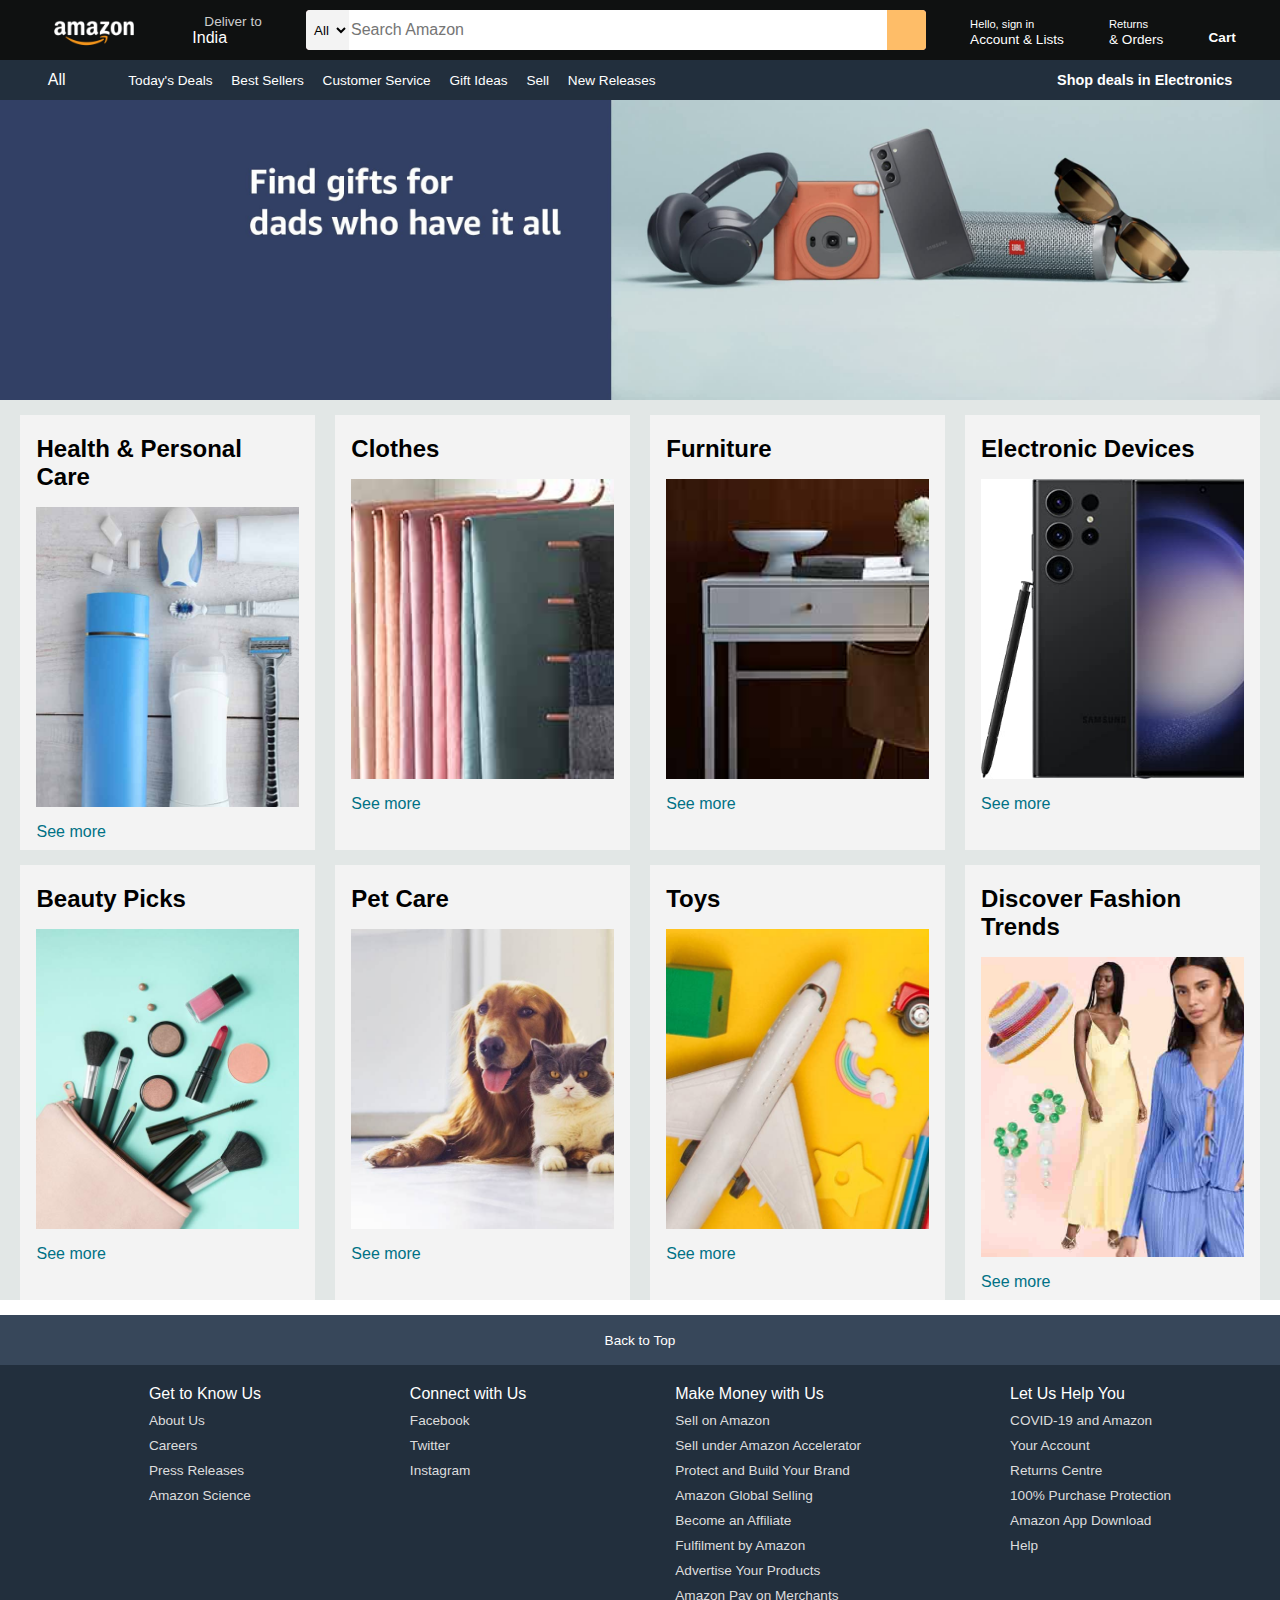
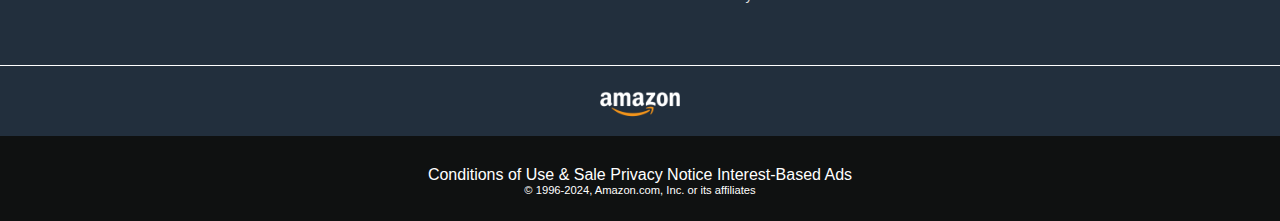
<file: Amazon Clone Project/index.html>
<!DOCTYPE html>
<html lang="en">
<head>
    <meta charset="UTF-8">
    <meta name="viewport" content="width=device-width, initial-scale=1.0">
    <title>Amazon</title>
    <link rel="stylesheet" href="https://cdnjs.cloudflare.com/ajax/libs/font-awesome/6.5.2/css/all.min.css" integrity="sha512-SnH5WK+bZxgPHs44uWIX+LLJAJ9/2PkPKZ5QiAj6Ta86w+fsb2TkcmfRyVX3pBnMFcV7oQPJkl9QevSCWr3W6A==" crossorigin="anonymous" referrerpolicy="no-referrer" />
    <link rel= "stylesheet" href ="style.css">
</head>
<body>
    <!--Heart Icon-->
   <!--<i class="fa-solid fa-heart"></i> -->
   <header>
    <div class = "navbar">
        <div class="nav-logo border">
            <div class="logo"></div>
        </div>
        <div class="nav-address border">
            <p class = "add-first">Deliver to</p>
            <div class="add-icon">
                <i class="fa-solid fa-location-dot"></i>
                <p class ="add-second">India</p>
            </div>
        </div>
        <div class = "nav-search">
            <select class="search-select">
                <option>All</option>
            </select>
            <input placeholder="Search Amazon" class="search-input">
            <div class="search-icon">
                <i class="fa-solid fa-magnifying-glass"></i>
            </div>
        </div>
    

        <div class = "nav-signin border">
            <p><span>Hello, sign in</span></p>
            <p class ="nav-second">Account & Lists</p>
        </div>

        <div class="nav-return border">
            <p><span>Returns</span></p>
            <p class="nav-second">& Orders</p>
        </div>
        
        <div class="nav-cart border">
            <i class="fa-solid fa-cart-shopping"></i>
            Cart
        </div>
    </div>

    <div class = "panel">
        <div class="panel-all">
            <i class="fa-solid fa-bars"></i>
             All
        </div>

        <div class = "panel-ops">
            <p>Today's Deals</p>
            <p>Best Sellers</p>
            <p>Customer Service</p>
            <p>Gift Ideas</p>
            <p>Sell</p>
            <p>New Releases</p>
        </div>
        <div class="panel-deals">
            Shop deals in Electronics
        </div>
    </div>
   </header>
   <div class="hero-section">
    </div>

    <div class="shop-section">
        <div class="box1 box">
            <div class="box-content">
                <h2>Health & Personal Care</h2>
                <div class="box-image" style="background-image: url('box2_image.jpg')"></div>
                <p>See more</p>
            </div>
        </div>
        <div class="box2 box">
            <div class="box-content">
                <h2>Clothes</h2>
                <div class="box-image" style="background-image: url('box1_image.jpg')"></div>
                <p>See more</p>
            </div>
        </div>
        <div class="box3 box">
            <div class="box-content">
                <h2>Furniture</h2>
                <div class="box-image" style="background-image: url('box3_image.jpg')"></div>
                <p>See more</p>
            </div>
        </div>
        <div class="box4 box">
            <div class="box-content">
                <h2>Electronic Devices</h2>
                <div class="box-image" style="background-image: url('box4_image.jpg')"></div>
                <p>See more</p>
            </div>
        </div>
        <div class="box1 box">
            <div class="box-content">
                <h2>Beauty Picks</h2>
                <div class="box-image" style="background-image: url('box5_image.jpg')"></div>
                <p>See more</p>
            </div>
        </div>
        <div class="box2 box">
            <div class="box-content">
                <h2>Pet Care</h2>
                <div class="box-image" style="background-image: url('box6_image.jpg')"></div>
                <p>See more</p>
            </div>
        </div>
        <div class="box3 box">
            <div class="box-content">
                <h2>Toys</h2>
                <div class="box-image" style="background-image: url('box7_image.jpg')"></div>
                <p>See more</p>
            </div>
        </div>
        <div class="box4 box">
            <div class="box-content">
                <h2>Discover Fashion Trends</h2>
                <div class="box-image" style="background-image: url('box8_image.jpg')"></div>
                <p>See more</p>
            </div>
        </div>
    </div>

    <footer>
        <div class="foot-panel1">
            Back to Top
        </div>

        <div class="foot-panel2">
            <ul>
                <p>Get to Know Us</p>
                <a>About Us</a>
                <a>Careers</a>
                <a>Press Releases</a>
                <a>Amazon Science</a>
            </ul>
            <ul>
                <p>Connect with Us</p>
                <a>Facebook</a>
                <a>Twitter</a>
                <a>Instagram</a>
            </ul>
            <ul>
                <p>Make Money with Us</p>
                <a>Sell on Amazon</a>
                <a>Sell under Amazon Accelerator</a>
                <a>Protect and Build Your Brand</a>
                <a>Amazon Global Selling</a>
                <a>Become an Affiliate</a>
                <a>Fulfilment by Amazon</a>
                <a>Advertise Your Products</a>
                <a>Amazon Pay on Merchants</a>
            </ul>
            <ul>
                <p>Let Us Help You</p>
                <a>COVID-19 and Amazon</a>
                <a>Your Account</a>
                <a>Returns Centre</a>
                <a>100% Purchase Protection</a>
                <a>Amazon App Download</a>
                <a>Help</a>
            </ul>
        </div>

        <div class="foot-panel3">
            <div class="logo"></div>
        </div>

        <div class="foot-panel4">
            <div class="pages">
                <a>Conditions of Use & Sale</a>
                <a>Privacy Notice</a>
                <a>Interest-Based Ads</a>
            </div>
            <div class="copyright">
               © 1996-2024, Amazon.com, Inc. or its affiliates
            </div>
        </div>
    </footer>
</body>
</html>
</file>
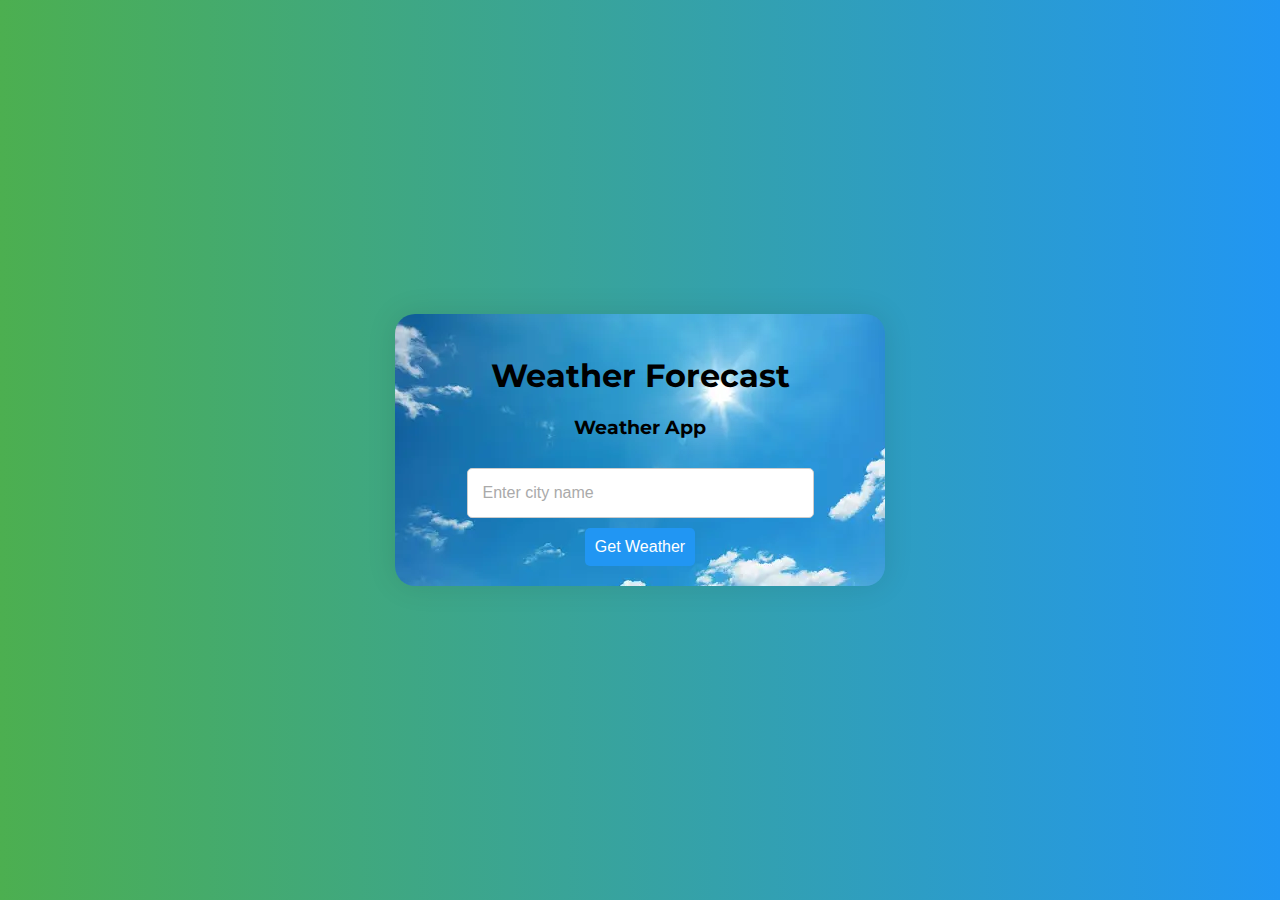
<file: Weather app/index.html>
<!DOCTYPE html>

<head>
	<link rel="stylesheet" href="style2.css">
	<link rel="stylesheet" href=
"https://cdnjs.cloudflare.com/ajax/libs/animate.css/4.1.1/animate.min.css">
	<link rel="stylesheet" href=
"https://cdnjs.cloudflare.com/ajax/libs/font-awesome/5.15.1/css/all.min.css">
	<link rel="stylesheet" href=
"https://fonts.googleapis.com/css2?family=Montserrat:wght@400;700&display=swap">
	<title>Weather App</title>
</head>

<body>
	<div class="container">
		<div class="weather-card">
			<h1 style="color: rgb(0, 0, 0);">
				Weather Forecast
			</h1>
			<h3>
				Weather App
			</h3>
			<input type="text" id="city-input"
				placeholder="Enter city name">
			<button id="city-input-btn"
					onclick="weatherFn($('#city-input').val())">
					Get Weather
			</button>
			<div id="weather-info"
				class="animate__animated animate__fadeIn">
				<h3 id="city-name"></h3>
				<p id="date"></p>
                
				<p id="temperature"></p>
				<p id="description"></p>
				<p id="wind-speed"></p>
			</div>
		</div>
	</div>
	<script src=
"https://code.jquery.com/jquery-3.6.0.min.js">
	</script>
	<script src=
"https://momentjs.com/downloads/moment.min.js">
	</script>
	<script src="script2.js"></script>
</body>

</html>
</file>
<file: Amazon Clone Project/style.css>
* {
    margin : 0;
    font-family: Arial;
    border : border-box; /* border should be set within the height and width which is already set*/
}

.navbar {
    height : 60px;
    background-color:#0f1111;
    color : white;
    display: flex;
    align-items: center;
    justify-content: space-evenly;
}

.nav-logo {
    height : 50px;
    width: 100px;
}

.logo {
    background-image: url("amazon_logo.png");
    background-size: cover;
    height: 50px;
    width: 100%;
}
.border {
    border : 1.5px solid transparent;
}

.border:hover{
    border: 1.5px solid white;
}

/** box2 **/
.add-first {
    color : #cccccc;
    font-size: 0.85rem;
    margin-left: 15px;
}

.add-second {
    font-size: 1rem;
    margin-left: 3px;
}
.add-icon {
    display: flex;
    align-items: center;
}

/* box 3 */

.nav-search{
    display:flex;
    justify-content: space-evenly;
    background-color: pink;
    width: 620px;
    height: 40px;
    border-radius: 4px;
}

.search-select {
    background-color: #f3f3f3;
    width: 50px;
    text-align: center;
    border-top-left-radius: 4px;
    border-bottom-left-radius: 4px;
    border : none;
}

.search-input {
    width: 100%;
    font-size: 1rem;
    border : none;
}

.search-icon {
    width: 45px;
    display: flex;
    justify-content: center;
    align-items: center;
    font-size: 1.2rem;
    background-color: #febd68;
    border-top-right-radius: 4px;
    border-bottom-right-radius: 4px;
    color: #0f1111;
}

.nav-search:hover {
    border: 2px solid orange;
}
/**box 4**/

span{
    font-size: 0.7rem;
}

.nav-second {
    font-size: 0.85rem;
}

/** box 6 **/
.nav-cart i {
    font-size: 35px;
    height: 30px;
}

.nav-cart {
    font-size: 0.85rem;
    font-weight: 700;
}

/**Panel**/
.panel {
    height: 40px;
    background-color: #222f3d;
    display: flex;
    color: white;
   align-items: center;
   justify-content: space-evenly;
}
.panel-ops p {
    display: inline;
    margin-left: 15px;
}
.panel-ops{
    width: 70%;
    font-size: 0.85rem;
}
.panel-deals {
    font-size: 0.9rem;
    font-weight: 700;
}

/**Hero section**/
.hero-section {
    background-image: url("hero_image.jpg");
    background-size: cover;
    height: 300px;
    display: flex;
    justify-content: center;
}

/** shop section **/
.box {
   
    height: 400px;
    width: 23%;
    background-color: #f3f3f3;
    padding: 20px 0px 15px;
    margin-top: 15px;
}
.shop-section{
    display: flex;
    flex-wrap: wrap;
    justify-content: space-evenly;
    background-color: #e2e7e6;
}
.box-image {
    height: 300px;
    background-size: cover;
    margin-top: 1rem;
    margin-bottom: 1rem;
}
.box-content{
    margin-left: 1rem;
    margin-right: 1rem;
}
.box-content p{
    color: #007185;
}

/**footer**/
footer {
    margin-top: 15px;
}
.foot-panel1 {
    background-color: #37475a;
    color: white;
    height: 50px;
    display: flex;
    justify-content: center;
    align-items: center;
    font-size: 0.85rem;
}
.foot-panel2 {
    background-color: #222f3d;
    color: white;
    height: 300px;
    display: flex;
    justify-content: space-evenly;
}

ul {
    margin-top: 20px;
}

ul a{
    display: block;
    font-size: 0.85rem;
    margin-top: 10px;
    color: #dddddd;
}

.foot-panel3{
    background-color: #222f3d;
    color: white;
    border-top: 0.5px solid white;
    height: 70px;
    display: flex;
    justify-content: center;
    align-items: center;
}

.logo {
    background-image: url("amazon_logo.png");
    background-size: cover;
    height: 50px;
    width: 100px;
}

.foot-panel4 {
    background-color: #0f1111;
    color: white;
    height: 80px;
    text-align: center;
    padding-top: 5px;
}

.pages {
    padding-top: 25px;
}

.copyright {
    font-size: 0.7rem;
}
</file>
<file: Weather app/style2.css>
body {
	margin: 0;
	font-family: 'Montserrat', sans-serif;
	display: flex;
	justify-content: center;
	align-items: center;
	height: 100vh;
	background: linear-gradient(to right, #4CAF50, #2196F3);
}

.container {
	text-align: center;
}

.weather-card {
	background-image: url("image.jpg");
	border-radius: 20px;
	padding: 20px;
	box-shadow: 0 0 30px rgba(0, 0, 0, 0.1);
	transition: transform 0.3s ease-in-out;
	width: 450px;
}

.weather-card:hover {
	transform: scale(1.05);
}

#city-input {
	padding: 15px;
	margin: 10px 0;
	width: 70%;
	border: 1px solid #ccc;
	border-radius: 5px;
	font-size: 16px;
}

#city-input:focus {
	outline: none;
	border-color: #2196F3;
}

#city-input::placeholder {
	color: #aaa;
}

#city-input-btn {
	padding: 10px;
	background-color: #2196F3;
	color: #fff;
	border: none;
	border-radius: 5px;
	font-size: 16px;
	cursor: pointer;
}

#city-input-btn:hover {
	background-color: #05b8f9;
}

#weather-info {
	display: none;
}

#weather-icon {
	width: 100px;
	height: 100px;
}

#temperature {
	font-size: 24px;
	font-weight: bold;
	margin: 8px 0;
}

#description {
	font-size: 18px;
	margin-bottom: 10px;
}

#wind-speed {
	font-size: 16px;
	color: rgb(179, 255, 0);
}

#date {
	font-size: 14px;
	color: rgb(179,255, 0);
}
</file>
